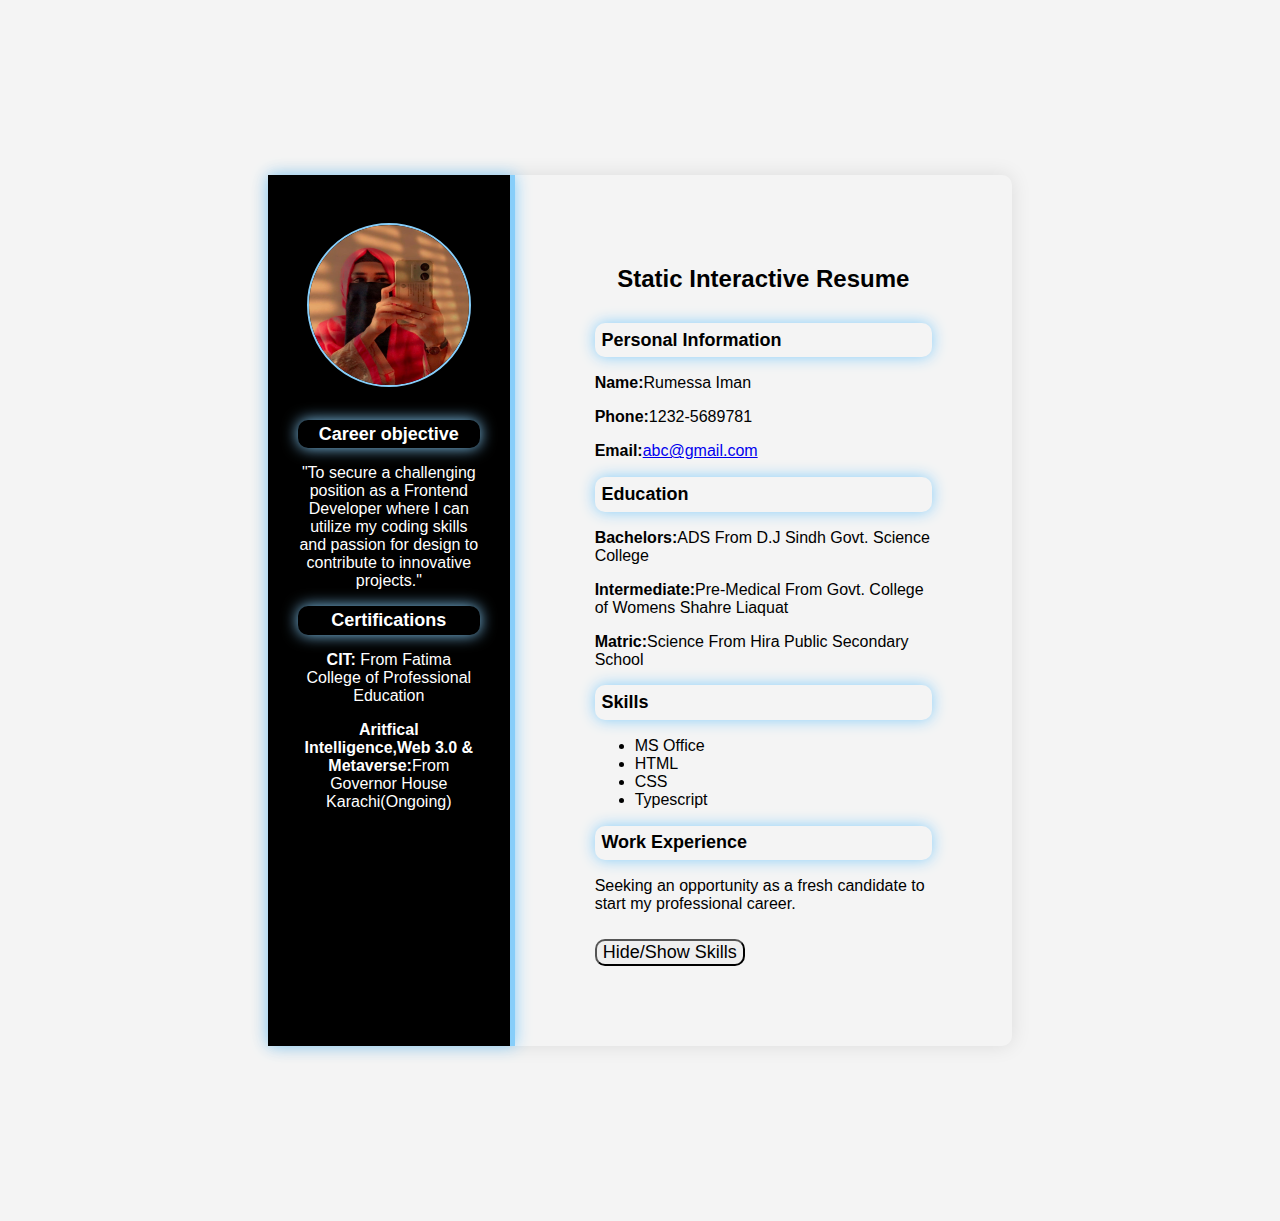
<file: Milestone 1 & 2/index.html>
<!DOCTYPE html>
<html lang="en">
<head>
    <meta charset="UTF-8">
    <meta name="viewport" content="width=device-width, initial-scale=1.0">
    <title>Static Interactive Resume</title>
    <link rel="stylesheet" href="style.css">
</head>
<body>
   <div class="resume-container">
    <!-- left section-->
     <div class="left-section">
        <img src="images/iman.jpg" alt="Beautiful Girl" class="profile-picture">
        <section id="objective">
            <h3 style="color: white;">Career objective</h3>
            <p> "To secure a challenging position as a Frontend Developer where I can utilize my coding skills and passion for design to contribute to innovative projects."
            </p>
        </section>
        <section id="Certifications">
            <h3 style="color: white ">Certifications</h3>
            <p><b>CIT:</b> From Fatima College of Professional Education</p>
            <p><b>Aritfical Intelligence,Web 3.0 & Metaverse:</b>From Governor House Karachi(Ongoing)</p>
        </section>
     </div>
     <!-- Right section--> 
      <div class="right-section">
        <h1>Static Interactive Resume</h1>
        <!-- Personal Information -->
         <section id="Personal-info">
            <h3>Personal Information</h3>
            <p><b>Name:</b>Rumessa Iman</p>
            <p><b>Phone:</b>1232-5689781</p>
            <p><b>Email:</b><a href="mailto:abc@gmail.com" target="_blank">abc@gmail.com</a></p>
         </section>
         <!-- Education Section -->
          <section id="Education">
            <h3>Education</h3>
            <p><b>Bachelors:</b>ADS From D.J Sindh Govt. Science College</p>
            <p><b>Intermediate:</b>Pre-Medical From Govt. College of Womens Shahre Liaquat</p>
            <p><b>Matric:</b>Science From Hira Public Secondary School</p>
          </section>
          <!-- Skills -->
           <section id="Skills">
            <h3>Skills</h3>
            <ul>
                <li>MS Office</li>
                <li>HTML</li>
                <li>CSS</li>
                <li>Typescript</li>
            </ul>
           </section>
           <!-- Work Experience Section -->
            <section id="Work Experience ">
                <h3>Work Experience</h3>
                <p>Seeking an opportunity as a fresh candidate to start my professional career.</p>
            </section>
            <!-- Button to toggle Skills Section -->
             <button id="toggle-skills">Hide/Show Skills</button>
      </div>
   </div> 
   <script src="script.js"></script>
</body>
</html>
</file>
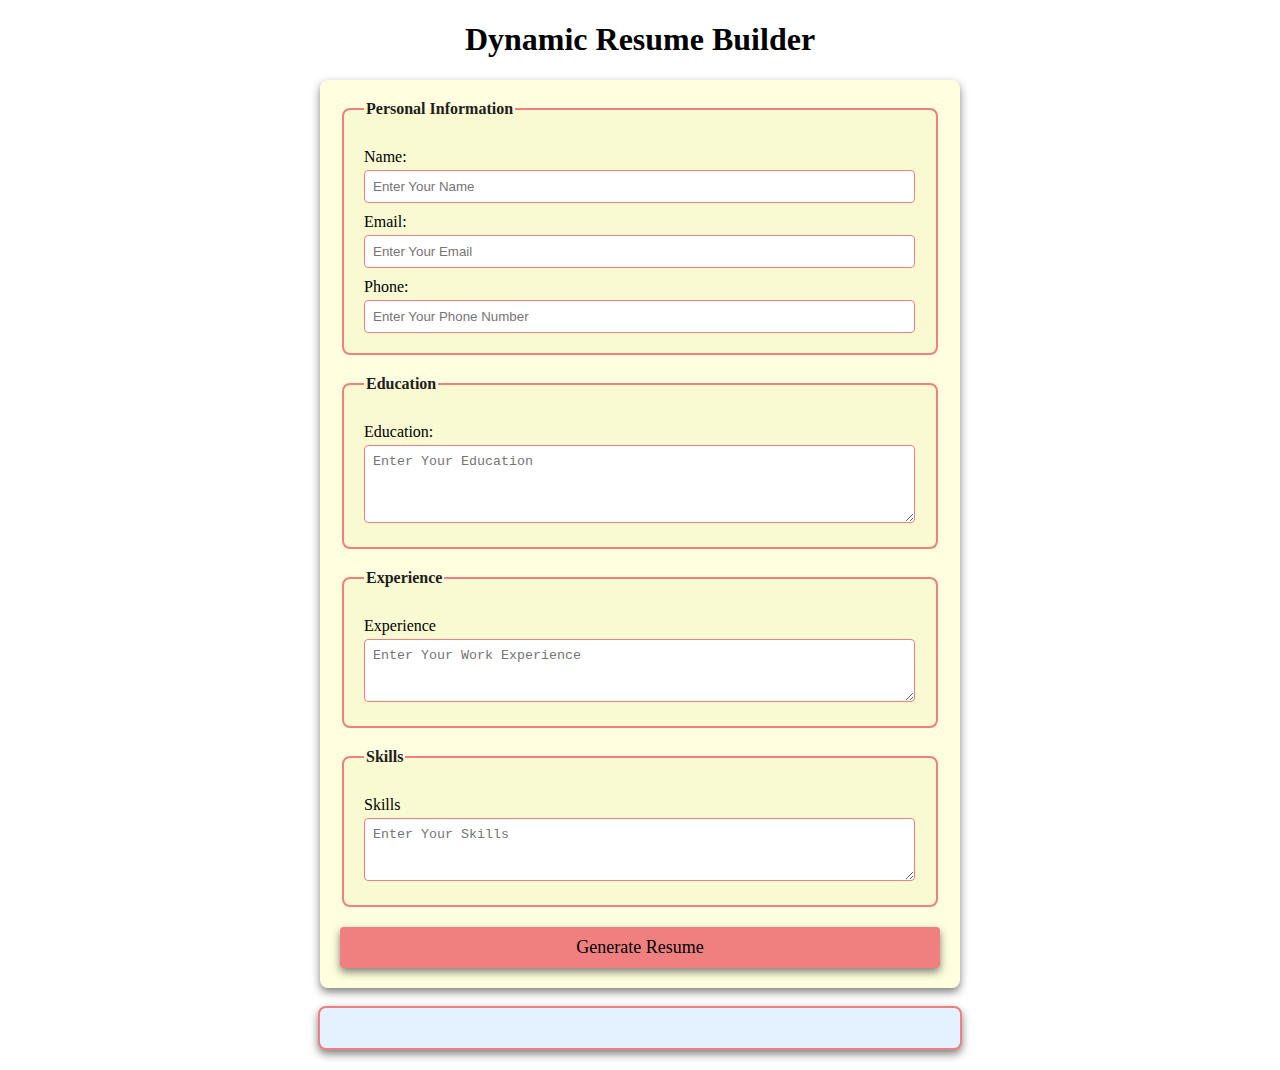
<file: Milestone 3/index.html>
<!DOCTYPE html>
<html lang="en">
<head>
    <meta charset="UTF-8">
    <meta name="viewport" content="width=device-width, initial-scale=1.0">
    <title>Dynamic Resume Builder</title>
    <link rel="stylesheet" href="style.css">
</head>
<body>
   <h1>Dynamic Resume Builder</h1>
   <form id="resume.form">
    <fieldset>
        <legend>Personal Information</legend>
        <label for="Name">Name:</label>
        <input type="text" id="Name" placeholder="Enter Your Name" required>
        <label for="Email">Email:</label>
        <input type="text" id="Email" placeholder="Enter Your Email" required>
        <label for="Phone ">Phone:</label>
        <input type="tel" id="Phone" placeholder="Enter Your Phone Number" required>
    </fieldset>
    <fieldset>
        <legend>Education</legend>
        <label for="Education">Education:</label>
        <textarea id="Education" placeholder="Enter Your Education" rows="4" required></textarea>
    </fieldset>
    <fieldset>
        <legend>Experience</legend>
        <label for="Experience">Experience</label>
        <textarea  id="Experience" placeholder="Enter Your Work Experience" rows="3"></textarea>
    </fieldset>
    <fieldset>
        <legend>Skills</legend>
        <label for="Skills">Skills</label>
        <textarea  id="Skills" placeholder="Enter Your Skills" rows="3"></textarea>
    </fieldset>
<!-- Button -->
 <button type="submit">Generate Resume</button>
   </form>
   <br>
   <!-- Dynamic Resume -->
    <div id="resume-display">
        <!-- Resume will be generated below -->
    </div>
    <script src="script.js"></script>
</body>
</html>
</file>
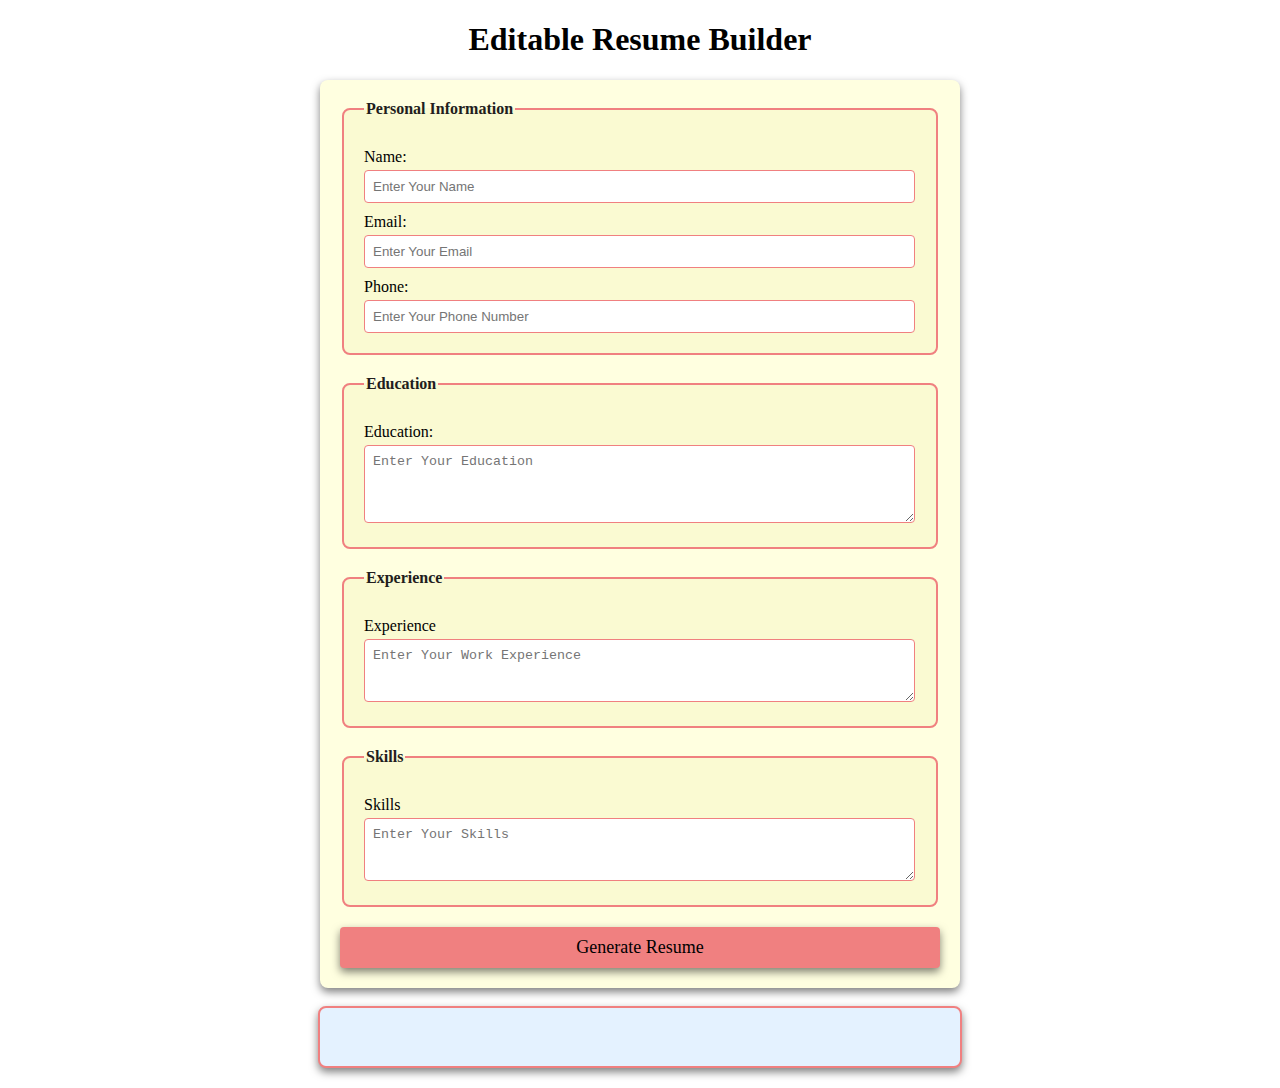
<file: Milestone 4/index.html>
<!DOCTYPE html>
<html lang="en">
<head>
    <meta charset="UTF-8">
    <meta name="viewport" content="width=device-width, initial-scale=1.0">
    <title>Editable Resume Builder</title>
    <link rel="stylesheet" href="style.css">
</head>
<body>
   <h1>Editable Resume Builder</h1>
   <form id="resume.form">
    <fieldset>
        <legend>Personal Information</legend>
        <label for="Name">Name:</label>
        <input type="text" id="Name" placeholder="Enter Your Name" required>
        <label for="Email">Email:</label>
        <input type="text" id="Email" placeholder="Enter Your Email" required>
        <label for="Phone ">Phone:</label>
        <input type="tel" id="Phone" placeholder="Enter Your Phone Number" required>
    </fieldset>
    <fieldset>
        <legend>Education</legend>
        <label for="Education">Education:</label>
        <textarea id="Education" placeholder="Enter Your Education" rows="4" required></textarea>
    </fieldset>
    <fieldset>
        <legend>Experience</legend>
        <label for="Experience">Experience</label>
        <textarea  id="Experience" placeholder="Enter Your Work Experience" rows="3"></textarea>
    </fieldset>
    <fieldset>
        <legend>Skills</legend>
        <label for="Skills">Skills</label>
        <textarea  id="Skills" placeholder="Enter Your Skills" rows="3"></textarea>
    </fieldset>
<!-- Button -->
 <button type="submit">Generate Resume</button>
   </form>
   <br>
   <!-- Dynamic and Editable Resume -->
    <div id="resume-display" contenteditable="true">
        <!-- Resume will be generated below -->
    </div>
    <script src="script.js"></script>
</body>
</html>
</file>
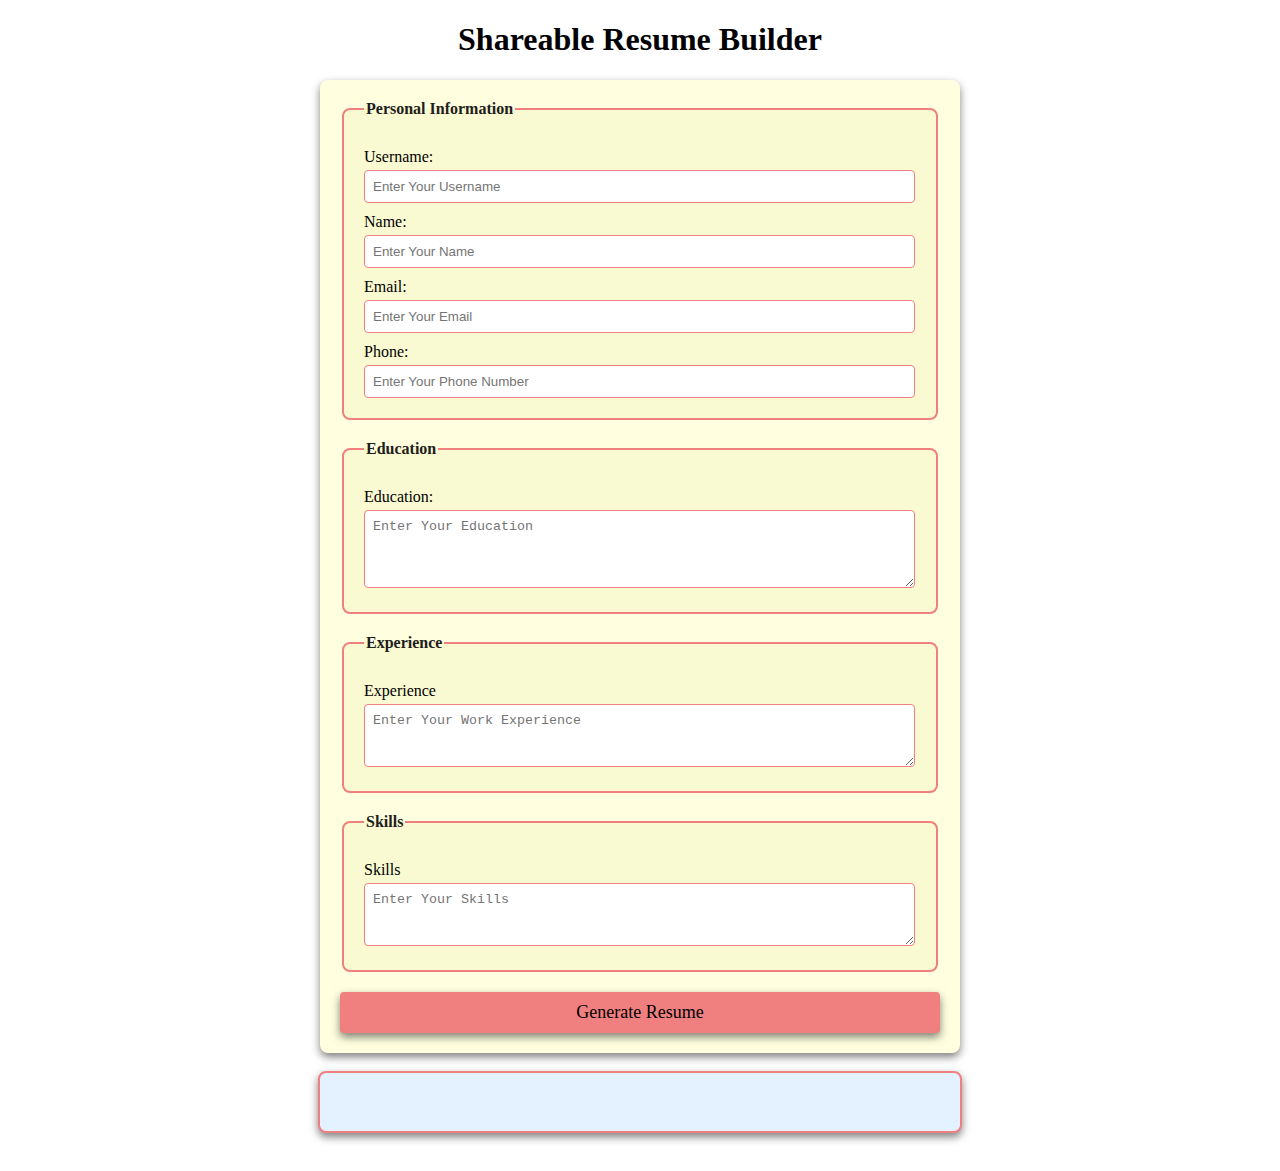
<file: Milestone 5/index.html>
<!DOCTYPE html>
<html lang="en">
<head>
    <meta charset="UTF-8">
    <meta name="viewport" content="width=device-width, initial-scale=1.0">
    <title>Shareable Resume Builder</title>
    <link rel="stylesheet" href="style.css">
</head>
<body>
   <h1>Shareable Resume Builder</h1>
   <form id="resume.form">
    <fieldset>
        <legend>Personal Information</legend>

        <label for="Username">Username:</label>
        <input type="text" id="Username" placeholder="Enter Your Username" required>

        <label for="Name">Name:</label>
        <input type="text" id="Name" placeholder="Enter Your Name" required>

        <label for="Email">Email:</label>
        <input type="text" id="Email" placeholder="Enter Your Email" required>

        <label for="Phone ">Phone:</label>
        <input type="tel" id="Phone" placeholder="Enter Your Phone Number" required>

    </fieldset>

    <fieldset>
        <legend>Education</legend>
        <label for="Education">Education:</label>
        <textarea id="Education" placeholder="Enter Your Education" rows="4" required></textarea>
    </fieldset>

    <fieldset>
        <legend>Experience</legend>
        <label for="Experience">Experience</label>
        <textarea  id="Experience" placeholder="Enter Your Work Experience" rows="3"></textarea>
    </fieldset>

    <fieldset>
        <legend>Skills</legend>
        <label for="Skills">Skills</label>
        <textarea  id="Skills" placeholder="Enter Your Skills" rows="3"></textarea>
    </fieldset>

<!-- Button -->
 <button type="submit">Generate Resume</button>
   </form>
   <br>
   <!-- Dynamic and Editable Resume -->
    <div id="resume-display" contenteditable="true">
        <!-- Resume will be generated below -->
    </div>
    <br>
    
    <!-- Section for the shareable link and download option -->
     <div id="shareable-link-container" style="display: none;">
        <h2>Shareable Link</h2>
        <p>"View,edit and share your resume easily your personalized resume builder link"</p>
        <a href="#" id="shareable-link" target="_blank" ></a>
        <br>
        <button id="download-pdf"><b>Download as PDF</b></button> 
     </div>

    <script src="script.js"></script>
</body>
</html>
</file>
<file: Milestone 1 & 2/style.css>
/*General Styling*/
body {
    font-family: 'Arial' , sans-serif;
    background-COLOR :#f4f4f4;
    margin: 0;
    padding: 175px;
}
.resume-container {
    display: flex;
    width: 80%;
    margin: 0 auto;
    border-radius: 10px;
    box-shadow: 0 0 20px rgba(0, 0, 0, 0.1);
}
/*Left Section Styling*/
.left-section {
    background-color: black;
    color: white;
    padding: 30px;
    width: 35%;
    text-align: center;
    border-right: 5px solid lightskyblue;
    box-shadow: 0 0 15px lightskyblue;
}
.profile-picture {
    width: 160px;
    height: 160px;
     margin-top: 10%;  
    border-radius: 50%;
    border: 2px solid lightskyblue;
    margin-bottom: 20px;
}
h1 {
    font-size: 24px;
    margin: 10px 0;
    margin-bottom: 30px;
    text-align: center;
}
h3 {
    font-size: 18px;
    padding: 2%;
    margin: 20px 0 10px;
    color: black;
    border-radius: 10px;
    box-shadow: 0 0 15px lightskyblue;
    margin-top: 5%;
    margin-bottom: 5%;
}
ul {
    list-style-type: fill round;
    padding: 10;
    margin: 10px 0;
}
ul li {
    margin: 5px 0,
}
/*Right Section Styling*/
.right-section {
    padding: 80px;
    width: 65%;
}
button {
    font-family: Arial, sans-serif;
    border-radius: 10px;
    box-shadow: lightskyblue;
    cursor: pointer;
    margin-top: 10px;
    font-size: 18px;
}
button:hover {
    background-color: lightskyblue;
}  



c
</file>
<file: Milestone 3/style.css>
/* Styling form and resume sections */

body {
    font-family: 'Times New Roman', Times, serif;
    margin: 20px;
    padding: 0;
    background-color: white;
}

form {
    margin: auto;
    background-color: lightyellow;
    border-radius: 8px;
    box-shadow: 0 4px 8px rgba(0, 0, 0, 0.5);
    padding: 20px;
    max-width: 600px;
}

h1 {
    text-align: center;
    color: black;
}

fieldset {
    border: 2px solid lightcoral;
    border-radius: 8px;
    padding: 20px;
    margin-bottom: 20px;
    background-color: lightgoldenrodyellow;
}

legend {
    font-weight: bold;
    text-align: left;
    color: rgb(34, 29, 29);
}

label {
    display: block;
    margin-top: 10px;
    color: black;

}

input,textarea {
    margin-top: 4px;
    padding: 8px;
    width: calc(100% - 1px);
    border: 1px solid lightcoral;
    border-radius: 4px;
    box-sizing: border-box;
}

button {
    display: block;
    width: 100%;
    background-color: lightcoral;
    color: black;
    border: none;
    border-radius: 4px;
    box-shadow: 0 4px 8px rgba(0, 0, 0, 0.5);
    margin-top: 10px;
    font-size: 18px;
    font-family: 'Times New Roman', Times, serif;
    padding: 10px;
    cursor: pointer;
}

button :hover {
    color: blue;
}

#resume-display {
    max-width: 600px;
    margin: auto;
    padding: 20px;
    border: 2px solid lightcoral;
    border-radius: 8px;
    background-color: rgb(228, 242, 255);
    box-shadow: 0 4px 8px rgba(0, 0, 0, 0.5);
}

#resume-display h2 {
    color: black;
}
</file>
<file: Milestone 4/style.css>
/* Styling form and resume sections */

body {
    font-family: 'Times New Roman', Times, serif;
    margin: 20px;
    padding: 0;
    background-color: white;
}

form {
    margin: auto;
    background-color: lightyellow;
    border-radius: 8px;
    box-shadow: 0 4px 8px rgba(0, 0, 0, 0.5);
    padding: 20px;
    max-width: 600px;
}

h1 {
    text-align: center;
    color: black;
}

fieldset {
    border: 2px solid lightcoral;
    border-radius: 8px;
    padding: 20px;
    margin-bottom: 20px;
    background-color: lightgoldenrodyellow;
}

legend {
    font-weight: bold;
    text-align: left;
    color: rgb(34, 29, 29);
}

label {
    display: block;
    margin-top: 10px;
    color: black;

}

input,textarea {
    margin-top: 4px;
    padding: 8px;
    width: calc(100% - 1px);
    border: 1px solid lightcoral;
    border-radius: 4px;
    box-sizing: border-box;
}

button {
    display: block;
    width: 100%;
    background-color: lightcoral;
    color: black;
    border: none;
    border-radius: 4px;
    box-shadow: 0 4px 8px rgba(0, 0, 0, 0.5);
    margin-top: 10px;
    font-size: 18px;
    font-family: 'Times New Roman', Times, serif;
    padding: 10px;
    cursor: pointer;
}

button :hover {
    color: blue;
}

#resume-display {
    max-width: 600px;
    margin: auto;
    padding: 20px;
    border: 2px solid lightcoral;
    border-radius: 8px;
    background-color: rgb(228, 242, 255);
    box-shadow: 0 4px 8px rgba(0, 0, 0, 0.5);
    /*making the resume editable*/
    outline: none;
}

#resume-display h2 {
    color: black;
}
</file>
<file: Milestone 5/style.css>
/* Styling form and resume sections */

body {
    font-family: 'Times New Roman', Times, serif;
    margin: 20px;
    padding: 0;
    background-color: white;
}

form {
    margin: auto;
    background-color: lightyellow;
    border-radius: 8px;
    box-shadow: 0 4px 8px rgba(0, 0, 0, 0.5);
    padding: 20px;
    max-width: 600px;
}

h1 {
    text-align: center;
    color: black;
}

fieldset {
    border: 2px solid lightcoral;
    border-radius: 8px;
    padding: 20px;
    margin-bottom: 20px;
    background-color: lightgoldenrodyellow;
}

legend {
    font-weight: bold;
    text-align: left;
    color: rgb(34, 29, 29);
}

label {
    display: block;
    margin-top: 10px;
    color: black;

}

input,textarea {
    margin-top: 4px;
    padding: 8px;
    width: calc(100% - 1px);
    border: 1px solid lightcoral;
    border-radius: 4px;
    box-sizing: border-box;
}

button {
    display: block;
    width: 100%;
    background-color: lightcoral;
    color: black;
    border: none;
    border-radius: 4px;
    box-shadow: 0 4px 8px rgba(0, 0, 0, 0.5);
    margin-top: 10px;
    font-size: 18px;
    font-family: 'Times New Roman', Times, serif;
    padding: 10px;
    cursor: pointer;
}

button :hover {
    color: blue;
}

#resume-display {
    max-width: 600px;
    margin: auto;
    padding: 20px;
    border: 2px solid lightcoral;
    border-radius: 8px;
    background-color: rgb(228, 242, 255);
    box-shadow: 0 4px 8px rgba(0, 0, 0, 0.5);
    /*making the resume editable*/
    outline: none;
}

#resume-display h2 {
    color: black;
}
</file>
